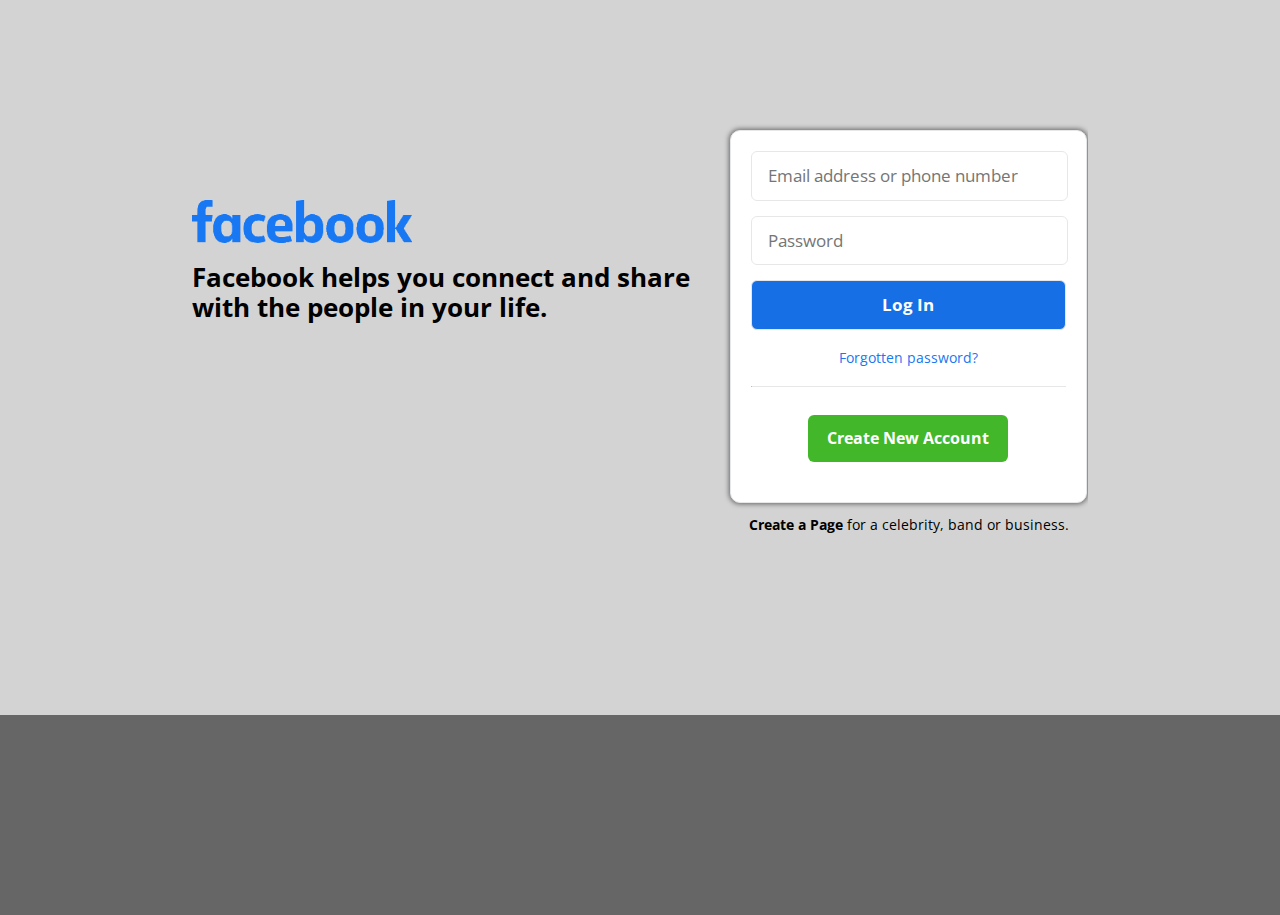
<file: index.html>
<!DOCTYPE html>
<html lang="en">
    <head>
        <meta charset="UTF-8" />
        <meta name="viewport" content="width=device-width, initial-scale=1.0" />
        <title>Facebook - log in sign up</title>

        <!-- Stylesheets Starts-->

        <link rel="stylesheet" href="css/normalize.css" />
        <link rel="stylesheet" href="css/all.min.css" />
        <link rel="stylesheet" href="css/fontawesome.min.css" />
        <link rel="shortcut icon" href="img/favicon.ico" type="image/x-icon" />
        <link
            href="https://fonts.googleapis.com/css2?family=Open+Sans&display=swap"
            rel="stylesheet"
        />
        <link rel="stylesheet" href="style.css" />

        <!-- Stylesheets Ends -->

        <!-- JS Starts -->

        <script src="js/modernizr-custom.js"></script>

        <!-- JS Ends -->
    </head>

    <body>
        <div class="container">
            <div class="logo-area">
                <img src="img/logo.png" alt="" />
                <h1>
                    Facebook helps you connect and share<br />
                    with the people in your life.
                </h1>
            </div>
            <div class="login-area">
                <form action="#">
                    <input
                        type="text"
                        placeholder="Email address or phone number"
                    />
                    <input type="password" placeholder="Password" />
                    <input type="submit" value="Log In" />
                    <a class="first-link" href="#">Forgotten password?</a>
                    <hr />
                    <a class="second-link" href="#">Create New Account</a>
                </form>
                <p>
                    <a href="#">Create a Page</a> for a celebrity, band or
                    business.
                </p>
            </div>
        </div>
        <div class="container2">
            <div class="footer-area"></div>
        </div>
    </body>
</html>
</file>
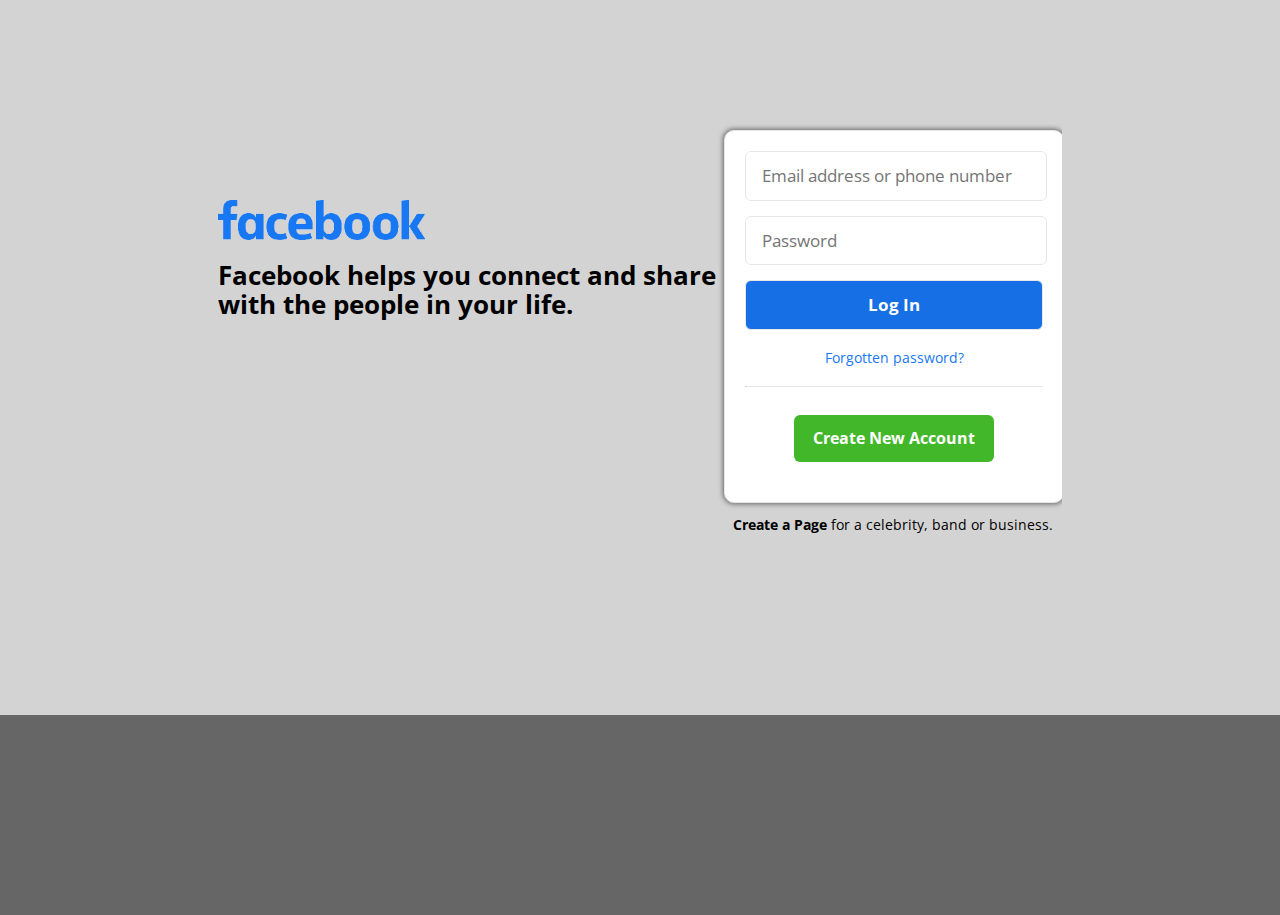
<file: FB/index.html>
<!DOCTYPE html>
<html lang="en">
    <head>
        <meta charset="UTF-8" />
        <meta name="viewport" content="width=device-width, initial-scale=1.0" />
        <title>Facebook - log in sign up</title>

        <!-- Stylesheets Starts-->

        <link rel="stylesheet" href="css/normalize.css" />
        <link rel="stylesheet" href="css/all.min.css" />
        <link rel="stylesheet" href="css/fontawesome.min.css" />
        <link rel="shortcut icon" href="img/favicon.ico" type="image/x-icon" />
        <link
            href="https://fonts.googleapis.com/css2?family=Open+Sans&display=swap"
            rel="stylesheet"
        />
        <link rel="stylesheet" href="style.css" />

        <!-- Stylesheets Ends -->

        <!-- JS Starts -->

        <script src="js/modernizr-custom.js"></script>

        <!-- JS Ends -->
    </head>

    <body>
        <div class="container">
            <div class="logo-area">
                <img src="img/logo.png" alt="" />
                <h1>
                    Facebook helps you connect and share<br />
                    with the people in your life.
                </h1>
            </div>
            <div class="login-area">
                <form action="#">
                    <input
                        type="text"
                        placeholder="Email address or phone number"
                    />
                    <input type="password" placeholder="Password" />
                    <input type="submit" value="Log In" />
                    <a class="first-link" href="#">Forgotten password?</a>
                    <hr />
                    <a class="second-link" href="#">Create New Account</a>
                </form>
                <p>
                    <a href="#">Create a Page</a> for a celebrity, band or
                    business.
                </p>
            </div>
        </div>
        <div class="container2">
            <div class="footer-area"></div>
        </div>
    </body>
</html>
</file>
<file: style.css>
body {
    margin: 0;
    -webkit-box-sizing: border-box;
    box-sizing: border-box;
    font-family: "Open Sans", sans-serif;
    background-color: lightgray;
}

.container {
    width: 70%;
    margin: auto;
    min-height: 715px;
    overflow: hidden;
}

.logo-area {
    width: 60%;
    float: left;
    margin-top: 200px;
}

.logo-area img {
    width: 41%;
}

.logo-area h1 {
    font-size: 1.6em;
}
.login-area {
    margin-top: 130px;
    width: 40%;
    float: right;
    text-align: center;
}

.login-area form {
    width: 88%;
    border: 1px solid #e5e7e9;
    border-radius: 10px;
    overflow: hidden;
    padding: 20px;
    background-color: #fff;
    box-shadow: 0 0 5px 1px #666666;
}

.login-area form input[type="text"] {
    font-size: 17px;
    padding: 14px 16px;
    width: 90%;
    margin: auto;
    border-radius: 6px;
    border: 1px solid #e5e7e9;
}

.login-area form input[type="password"] {
    font-size: 17px;
    padding: 14px 16px;
    width: 90%;
    margin: 15px 0;
    border-radius: 6px;
    border: 1px solid #e5e7e9;
}

.login-area form input[type="submit"] {
    font-size: 17px;
    padding: 14px 16px;
    width: 100%;
    color: #fff;
    font-weight: bolder;
    background-color: rgba(22, 111, 229, 1);
    border-radius: 6px;
    border: 1px solid #e5e7e9;
}

.login-area form input[type="submit"]:hover {
    cursor: pointer;
}

.first-link {
    text-align: center;
    display: block;
    margin: 20px 0;
    color: #1877f2;
    text-decoration: none;
    font-size: 0.9em;
}
.first-link:hover {
    text-decoration: underline;
}
.second-link {
    text-align: center;
    display: inline-block;
    margin: 20px 0;
    border-radius: 6px;
    padding: 14px 19px;
    background-color: #42b72a;
    color: #fff;
    font-weight: bold;
    text-decoration: none;
}

.second-link:hover {
    background-color: #2ecc71;
}

form hr {
    border-top: none;
    border-color: #e5e7e9;
}

p {
    font-size: 0.9em;
}
p a {
    text-decoration: none;
    color: #000000;
    font-weight: bolder;
    display: inline-block;
}
p a:hover {
    text-decoration: underline;
}

.container2 {
    min-height: 200px;
    width: 100%;
    background-color: #666666;
}

@media only screen and (max-width: 1268px){
    .container{
        width: 85%;
        text-align: center;
    }
    .logo-area{
        width: 100%;
        float: none;
    }
    .login-area{
        width: 100%;
        float: none;
    }
    
    .container img{
        display: inline-block;
        width: 70%;
    }
    .container form{
        display: inline-block;
        width: 85%;
    }
}

@media only screen and (max-width: 480px){
    .container{
        width: 95%;
    }
    .logo-area h1 {
        font-size: 1.2em;
    }
}
</file>
<file: FB/style.css>
body {
    margin: 0;
    -webkit-box-sizing: border-box;
    box-sizing: border-box;
    font-family: "Open Sans", sans-serif;
    background-color: lightgray;
}

.container {
    width: 66%;
    margin: auto;
    min-height: 715px;
    overflow: hidden;
}

.logo-area {
    width: 60%;
    float: left;
    margin-top: 200px;
}

.logo-area img {
    width: 41%;
}

.logo-area h1 {
    font-size: 1.6em;
}
.login-area {
    margin-top: 130px;
    width: 40%;
    float: right;
    text-align: center;
}

.login-area form {
    width: 88%;
    border: 1px solid #e5e7e9;
    border-radius: 10px;
    overflow: hidden;
    padding: 20px;
    background-color: #fff;
    box-shadow: 0 0 5px 1px #666666;
}

.login-area form input[type="text"] {
    font-size: 17px;
    padding: 14px 16px;
    width: 90%;
    margin: auto;
    border-radius: 6px;
    border: 1px solid #e5e7e9;
}

.login-area form input[type="password"] {
    font-size: 17px;
    padding: 14px 16px;
    width: 90%;
    margin: 15px 0;
    border-radius: 6px;
    border: 1px solid #e5e7e9;
}

.login-area form input[type="submit"] {
    font-size: 17px;
    padding: 14px 16px;
    width: 100%;
    color: #fff;
    font-weight: bolder;
    background-color: rgba(22, 111, 229, 1);
    border-radius: 6px;
    border: 1px solid #e5e7e9;
}

.login-area form input[type="submit"]:hover {
    cursor: pointer;
}

.first-link {
    text-align: center;
    display: block;
    margin: 20px 0;
    color: #1877f2;
    text-decoration: none;
    font-size: 0.9em;
}
.first-link:hover {
    text-decoration: underline;
}
.second-link {
    text-align: center;
    display: inline-block;
    margin: 20px 0;
    border-radius: 6px;
    padding: 14px 19px;
    background-color: #42b72a;
    color: #fff;
    font-weight: bold;
    text-decoration: none;
}

.second-link:hover {
    background-color: #2ecc71;
}

form hr {
    border-top: none;
    border-color: #e5e7e9;
}

p {
    font-size: 0.9em;
}
p a {
    text-decoration: none;
    color: #000000;
    font-weight: bolder;
    display: inline-block;
}
p a:hover {
    text-decoration: underline;
}

.container2 {
    min-height: 200px;
    width: 100%;
    background-color: #666666;
}
</file>
